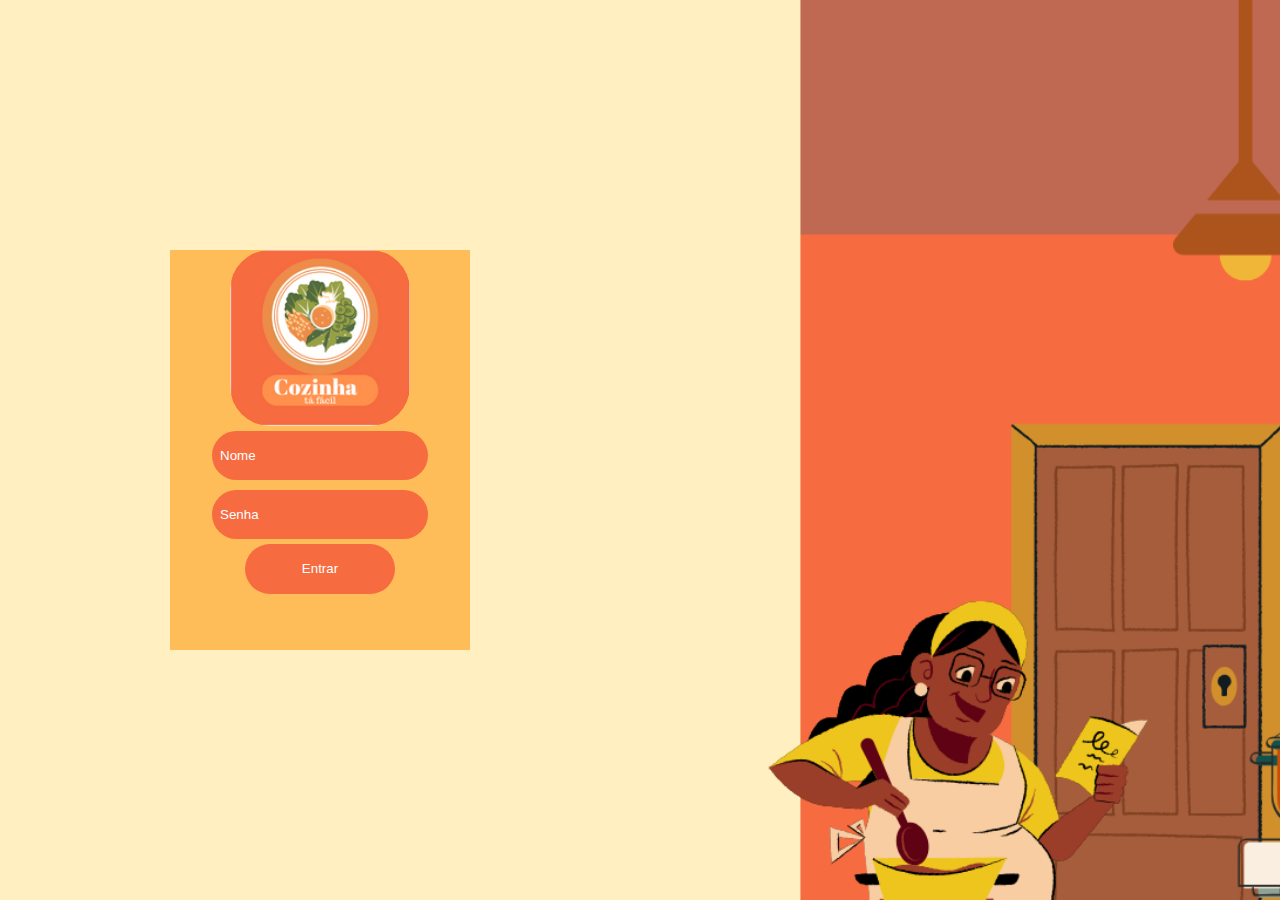
<file: Cozinha tafacil/HTML/index.html>
<!DOCTYPE html>
<html lang="en">
<head>
    <meta charset="UTF-8">
    <meta http-equiv="X-UA-Compatible" content="IE=edge">
    <meta name="viewport" content="width=device-width, initial-scale=1.0">
    <link rel="stylesheet" href="../CSS/style.css">
    <title>Document</title>
</head>
<body>
    <div id="root">
        <div class="section" id="esquerdo">
            <section id="forms">
                <img src="../image/Cozinha, Tá fácil.png" alt="Sesi">
                <input type="text" class="Nome" placeholder="Nome">
                <input type="password" class="senha" placeholder="Senha">
                <button>Entrar</button>
                
            </section>
        </div>
        <div class="section" id="direito">
            <section>
                
            </section>
        </div>
    </div>  

</body>
</html>
</file>
<file: Cozinha tafacil/CSS/style.css>
*{
    margin: 0;
    padding: 0;
    outline: 0;
    box-sizing: 0;
}
html, body{
    font-size: 62.5%;
    font-family: 'Courier New', Courier, monospace;
    text-rendering: optimizeLegibility;
    height: 100%;
    background-image: url(../image/image.png);
    background-size: cover;
    background-repeat: no-repeat;
    background-attachment: fixed;
}
#root{
    height: 100%;
    display: flex;
}
.section{
    width: 50%; /* ou qualquer largura desejada */
    display: flex;
    flex-direction: column;
    justify-content: center;
    align-items: center;
    border-radius: 2rem;
}
#forms{
    width: 30rem;
    height: 40rem;
    align-items: center;
    background-color:#FFBD59;
    display: flex;
    flex-direction: column;
    justify-content: centerAz ;
}
img{
    width: 18rem;
    justify-content: center;
    align-items: center;
    border-radius: 4rem;
    
}
input{
    margin: 0.5rem;
    width: 20rem;
    height: 3.3rem;
   
    padding: 0.8rem;
    border-radius: 20rem;
    background-color:#F66B40;
    color: aliceblue;
    border: none;
}
a{
    font-size: 2rem;
}
button{
    border-radius: 10rem;
    width: 15rem;
    height: 5rem;
    background-color:#F66B40;
    color: white;
    border: none;
}
#remember{
    font-size: 10rem;
}
input::placeholder{
    color: white;
}
</file>
